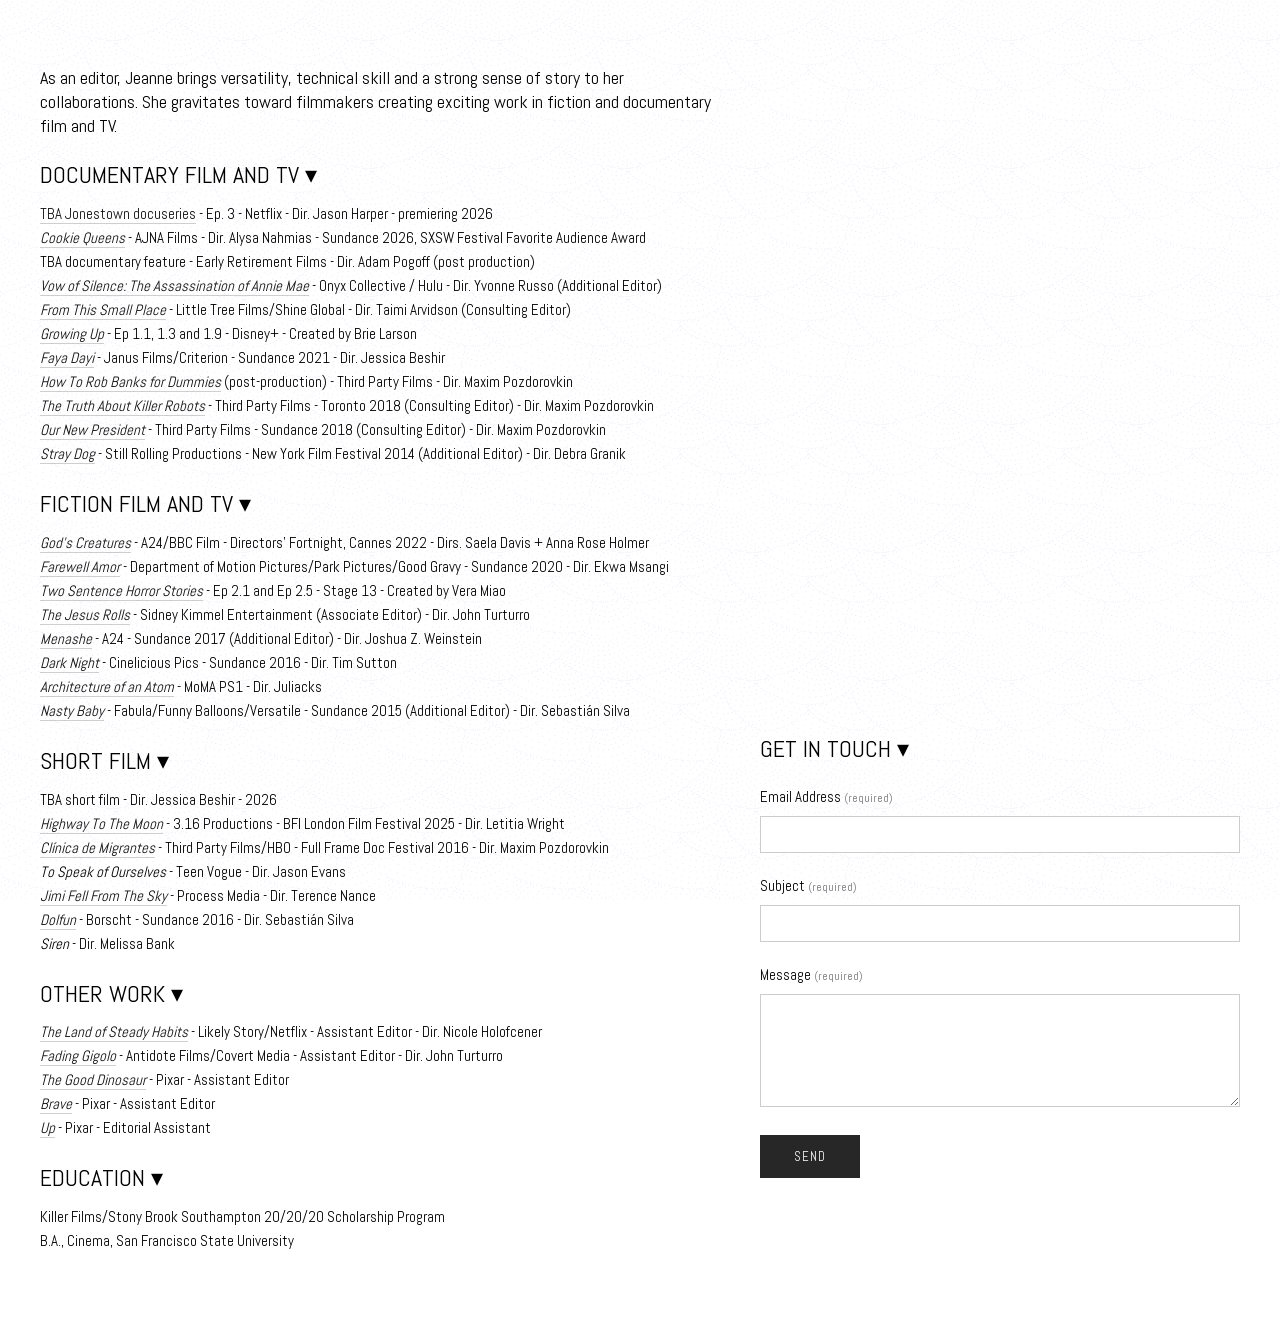
<file: index.html>
<!doctype html>
<html lang="en-US">
<head>
<meta charset="utf-8">
<meta name="viewport" content="width=device-width,initial-scale=1">
<title>Jeanne Applegate - Editor &mdash; Jeanne Applegate</title>
<link rel="icon" href="assets/favicon.ico">
<link rel="stylesheet" href="style.css">
</head>
<body>
<div id="canvas">

  <main>
    <div class="two-col">
      <div class="col-main">
        <h3>As an editor, Jeanne brings versatility, technical skill and a strong sense of story to her collaborations. She gravitates toward filmmakers creating exciting work in fiction and documentary film and TV.</h3>

        <h2><strong>Documentary Film and TV</strong> &#9662;</h2>
        <p>
          <a href="https://www.netflix.com/tudum/articles/jonestown-jim-jones-documentary-release-date-news" target="_blank" rel="noopener">TBA Jonestown docuseries</a> - Ep. 3 - Netflix - Dir. Jason Harper - premiering 2026<br>
          <a href="https://www.youtube.com/watch?v=nnSQS43Eil8" target="_blank" rel="noopener"><em>Cookie Queens</em></a> - AJNA Films - Dir. Alysa Nahmias - Sundance 2026, SXSW Festival Favorite Audience Award<br>
          TBA documentary feature - Early Retirement Films - Dir. Adam Pogoff (post production)<br>
          <a href="https://www.imdb.com/title/tt21477490/?ref_=nv_sr_srsg_2_tt_2_nm_6_q_annie%2520mae" target="_blank" rel="noopener"><em>Vow of Silence: The Assassination of Annie Mae</em></a> - Onyx Collective / Hulu - Dir. Yvonne Russo (Additional Editor)<br>
          <a href="https://www.imdb.com/title/tt26537822/" target="_blank" rel="noopener"><em>From This Small Place</em></a> - Little Tree Films/Shine Global - Dir. Taimi Arvidson (Consulting Editor)<br>
          <a href="https://www.imdb.com/title/tt18069908/?ref_=nv_sr_srsg_4_tt_8_nm_0_q_growing%2520up" target="_blank" rel="noopener"><em>Growing Up</em></a> - Ep 1.1, 1.3 and 1.9 - Disney+ - Created by Brie Larson<br>
          <a href="https://www.imdb.com/title/tt13648216/?ref_=nv_sr_srsg_0" target="_blank" rel="noopener"><em>Faya Dayi</em></a> - Janus Films/Criterion - Sundance 2021 - Dir. Jessica Beshir<br>
          <a href="https://www.imdb.com/title/tt5715842/?ref_=fn_al_tt_1" target="_blank" rel="noopener"><em>How To Rob Banks for Dummies</em></a> (post-production) - Third Party Films - Dir. Maxim Pozdorovkin<br>
          <a href="https://www.imdb.com/title/tt5715832/?ref_=nm_flmg_eddp_3" target="_blank" rel="noopener"><em>The Truth About Killer Robots</em></a> - Third Party Films - Toronto 2018 (Consulting Editor) - Dir. Maxim Pozdorovkin<br>
          <a href="https://www.imdb.com/title/tt6617656/?ref_=nm_flmg_eddp_4" target="_blank" rel="noopener"><em>Our New President</em></a> - Third Party Films - Sundance 2018 (Consulting Editor) - Dir. Maxim Pozdorovkin<br>
          <a href="http://www.imdb.com/title/tt3263430/" target="_blank" rel="noopener"><em>Stray Dog</em></a> - Still Rolling Productions - New York Film Festival 2014 (Additional Editor) - Dir.&nbsp;Debra Granik
        </p>

        <h2><strong>Fiction Film and TV</strong> &#9662;</h2>
        <p>
          <a href="https://www.imdb.com/title/tt10375396/?ref_=nm_flmg_edt_1" target="_blank" rel="noopener"><em>God&rsquo;s Creatures</em></a> - A24/BBC Film - Directors&rsquo; Fortnight, Cannes 2022 - Dirs. Saela Davis + Anna Rose Holmer<br>
          <a href="https://www.imdb.com/title/tt11380884/fullcredits?ref_=tt_ql_1" target="_blank" rel="noopener"><em>Farewell Amor</em></a> - Department of Motion Pictures/Park Pictures/Good Gravy - Sundance 2020 - Dir. Ekwa Msangi<br>
          <a href="https://www.imdb.com/title/tt6873926/?ref_=nv_sr_srsg_0" target="_blank" rel="noopener"><em>Two Sentence Horror Stories</em></a> - Ep 2.1 and Ep 2.5 - Stage 13 - Created by Vera Miao<br>
          <a href="http://www.imdb.com/title/tt5974030/fullcredits?ref_=tt_ov_st_sm" target="_blank" rel="noopener"><em>The Jesus Rolls</em></a> - Sidney Kimmel Entertainment (Associate Editor) - Dir. John Turturro<br>
          <a href="http://www.imdb.com/title/tt6333086/" target="_blank" rel="noopener"><em>Menashe</em></a> - A24 - Sundance 2017 (Additional Editor) - Dir. Joshua Z. Weinstein<br>
          <a href="http://www.imdb.com/title/tt5281134/" target="_blank" rel="noopener"><em>Dark Night</em></a> - Cinelicious Pics - Sundance 2016 - Dir. Tim Sutton<br>
          <a href="https://www.facebook.com/archatom/" target="_blank" rel="noopener"><em>Architecture of an Atom</em></a> - MoMA PS1 - Dir. Juliacks<br>
          <a href="http://www.imdb.com/title/tt3121332/" target="_blank" rel="noopener"><em>Nasty Baby</em></a> - Fabula/Funny Balloons/Versatile - Sundance 2015 (Additional Editor) - Dir. Sebasti&aacute;n Silva
        </p>

        <h2><strong>Short Film</strong> &#9662;</h2>
        <p>
          TBA short film - Dir. Jessica Beshir - 2026<br>
          <a href="https://www.youtube.com/watch?v=alWEiOYaUm8" target="_blank" rel="noopener"><em>Highway To The Moon</em></a> - 3.16 Productions - BFI London Film Festival 2025 - Dir. Letitia Wright<br>
          <a href="http://www.imdb.com/title/tt5715756/" target="_blank" rel="noopener"><em>Cl&iacute;nica de Migrantes</em></a> - Third Party Films/HBO - Full Frame Doc Festival 2016 - Dir. Maxim Pozdorovkin<br>
          <em>To Speak of Ourselves</em> - Teen Vogue - Dir. Jason Evans<br>
          <a href="http://www.visitseattle.org/tv/videos/jimi-could-have-fallen-from-the-sky-terence-nance/" target="_blank" rel="noopener"><em>Jimi Fell From The Sky</em></a> - Process Media - Dir. Terence Nance<br>
          <a href="http://www.imdb.com/title/tt5424964/" target="_blank" rel="noopener"><em>Dolfun</em></a> - Borscht - Sundance 2016 - Dir. Sebasti&aacute;n Silva<br>
          <em>Siren</em> - Dir. Melissa Bank
        </p>

        <h2>Other Work &#9662;</h2>
        <p>
          <a href="https://www.imdb.com/title/tt6485928/" target="_blank" rel="noopener"><em>The Land of Steady Habits</em></a> - Likely Story/Netflix - Assistant Editor - Dir. Nicole Holofcener<br>
          <a href="http://www.imdb.com/title/tt2258345" target="_blank" rel="noopener"><em>Fading Gigolo</em></a> - Antidote Films/Covert Media - Assistant Editor - Dir. John Turturro<br>
          <a href="http://www.imdb.com/title/tt1979388/" target="_blank" rel="noopener"><em>The Good Dinosaur</em></a> - Pixar - Assistant Editor<br>
          <a href="http://www.imdb.com/title/tt1217209/" target="_blank" rel="noopener"><em>Brave</em></a> - Pixar - Assistant Editor<br>
          <a href="http://www.imdb.com/title/tt1049413/" target="_blank" rel="noopener"><em>Up</em></a> - Pixar - Editorial Assistant
        </p>

        <h2>Education &#9662;</h2>
        <p>
          Killer Films/Stony Brook Southampton 20/20/20 Scholarship Program<br>
          B.A., Cinema, San Francisco State University
        </p>
      </div>

      <div class="col-side">
        <h2>Get In Touch &#9662;</h2>
        <form action="https://formsubmit.co/pathtothe@gmail.com" method="POST">
          <input type="hidden" name="_captcha" value="false">
          <input type="hidden" name="_cc" value="evandapplegate@gmail.com">
          <label for="email">Email Address <span class="req">(required)</span></label>
          <input type="email" id="email" name="email" required>
          <label for="subject">Subject <span class="req">(required)</span></label>
          <input type="text" id="subject" name="_subject" required>
          <label for="message">Message <span class="req">(required)</span></label>
          <textarea id="message" name="message" rows="5" required></textarea>
          <button type="submit">Send</button>
        </form>
        <script>
        document.querySelector('form').addEventListener('submit', function (e) {
          e.preventDefault();
          var form = this;
          form.querySelector('button').disabled = true;
          fetch('https://formsubmit.co/ajax/pathtothe@gmail.com', {
            method: 'POST',
            headers: { 'Accept': 'application/json' },
            body: new FormData(form)
          }).then(function (r) {
            if (!r.ok) throw new Error();
            form.outerHTML = '<p>Thanks! I&rsquo;ll be in touch.</p>';
          }).catch(function () {
            form.submit();
          });
        });
        </script>
      </div>
    </div>
  </main>

</div>
</body>
</html>
</file>
<file: style.css>
@font-face {
  font-family: 'Abel';
  font-style: normal;
  font-weight: 400;
  font-display: swap;
  src: url('assets/abel.woff2') format('woff2');
}

* { box-sizing: border-box; }

body {
  margin: 0;
  font-family: Abel, Helvetica, Arial, sans-serif;
  font-size: 15px;
  line-height: 1.6em;
  color: #000;
  background-color: #fff;
  background-image: url('assets/bg.png');
  background-attachment: fixed;
  background-repeat: repeat;
}

#canvas {
  max-width: 1248px;
  margin: 0 auto;
  padding: 48px 24px 55px;
}

h2, h3 { font-weight: 400; }
h2 { font-size: 1.6em; text-transform: uppercase; line-height: 1.2em; margin: 1em 0 .5em; }
h3 { font-size: 1.2em; line-height: 1.32em; margin: 1em 0 .5em; }
p { margin: 0 0 1em; }
strong { font-weight: 400; }

main a { color: #111; text-decoration: none; border-bottom: 1px solid rgba(17,17,17,.2); }
main a:hover { border-color: #444; }

.two-col { display: flex; gap: 3.33%; }
.col-main { width: 56.67%; }
.col-side { width: 40%; margin-top: 663px; }

/* form */
form label { display: block; margin: 1.4em 0 .4em; }
form label .req { font-size: 11px; color: #777; }
form input, form textarea {
  width: 100%;
  padding: 8px;
  font-family: inherit;
  font-size: 15px;
  border: 1px solid #ccc;
  background: #fff;
}
form input:focus, form textarea:focus { outline: 1px solid #999; }
form button {
  margin-top: 1.6em;
  padding: 13px 34px;
  font-family: inherit;
  font-size: 13px;
  text-transform: uppercase;
  letter-spacing: 1px;
  color: #fff;
  background: #272727;
  border: none;
  cursor: pointer;
}
form button:hover { background: #444; }

/* mobile */
@media (max-width: 740px) {
  #canvas { padding: 25px 20px 40px; }
  .two-col { flex-direction: column; }
  .col-main, .col-side { width: 100%; }
  .col-side { margin-top: 2em; }
}
</file>
